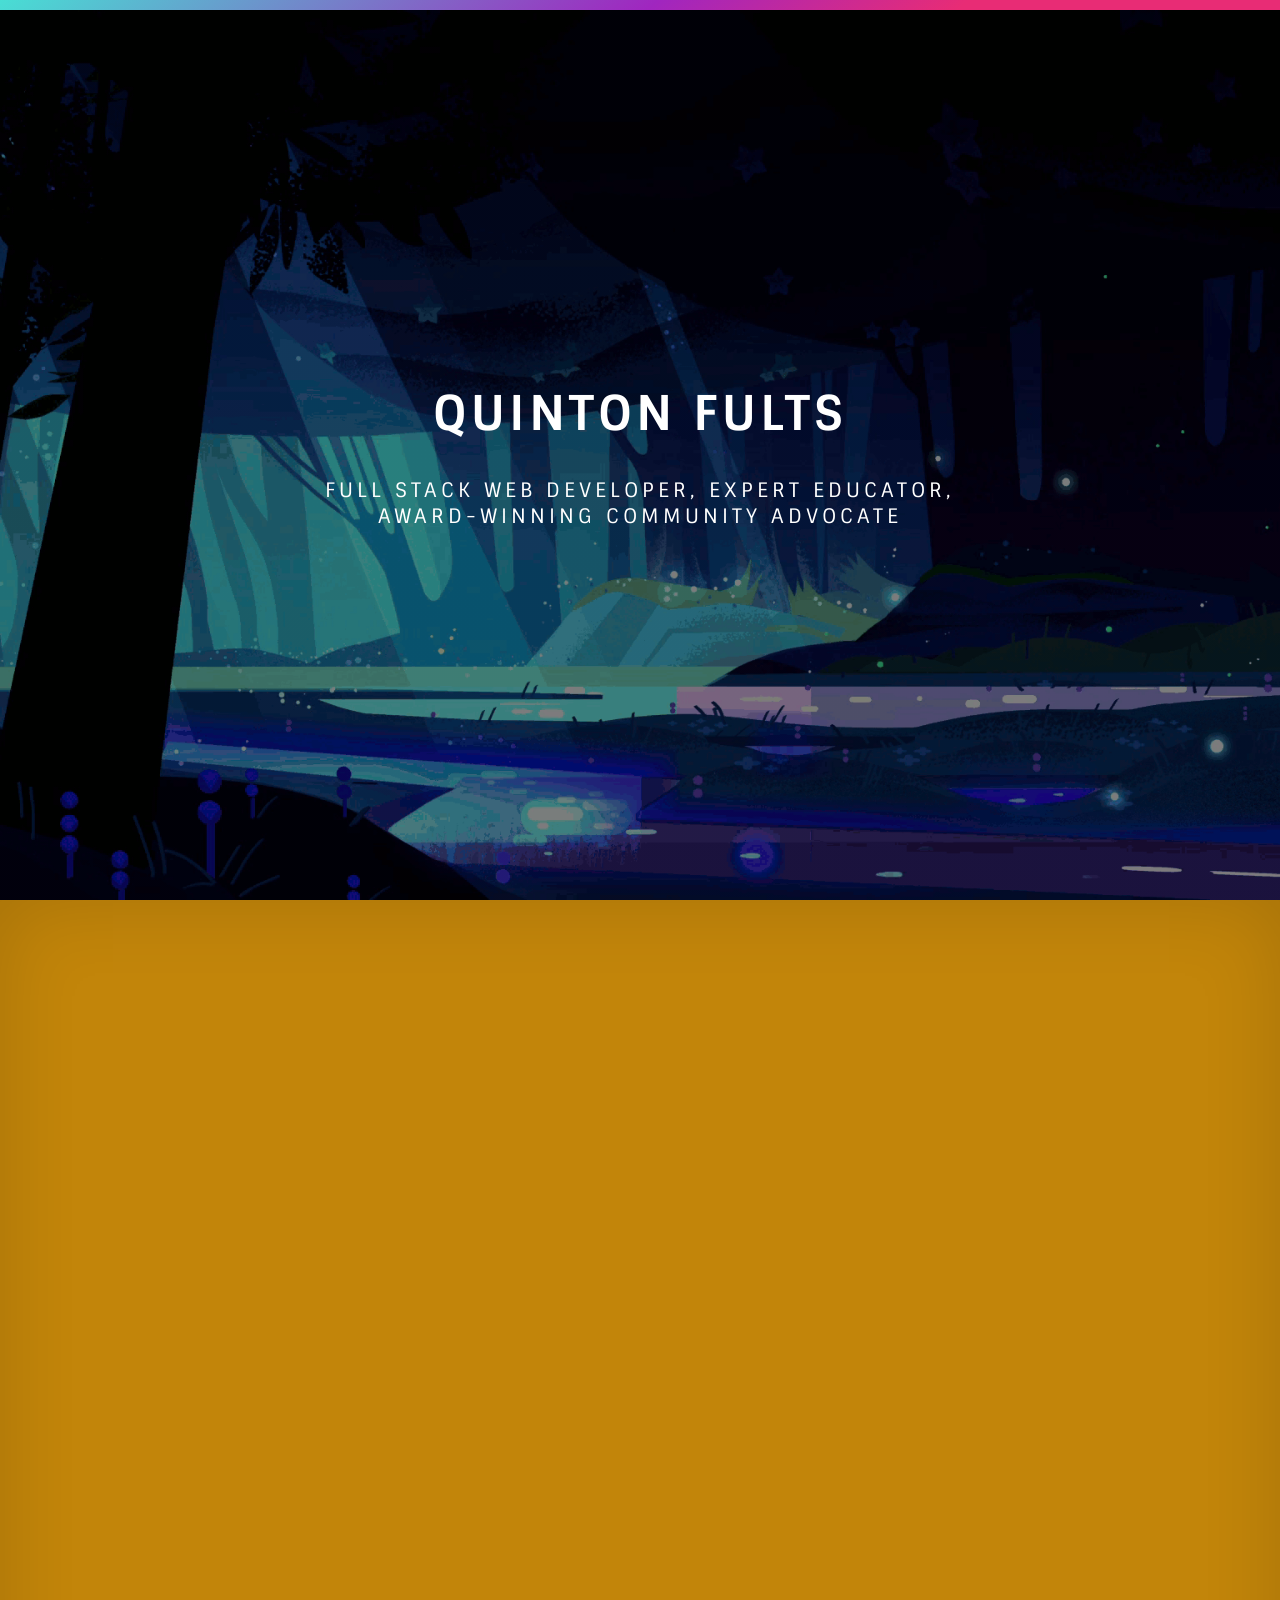
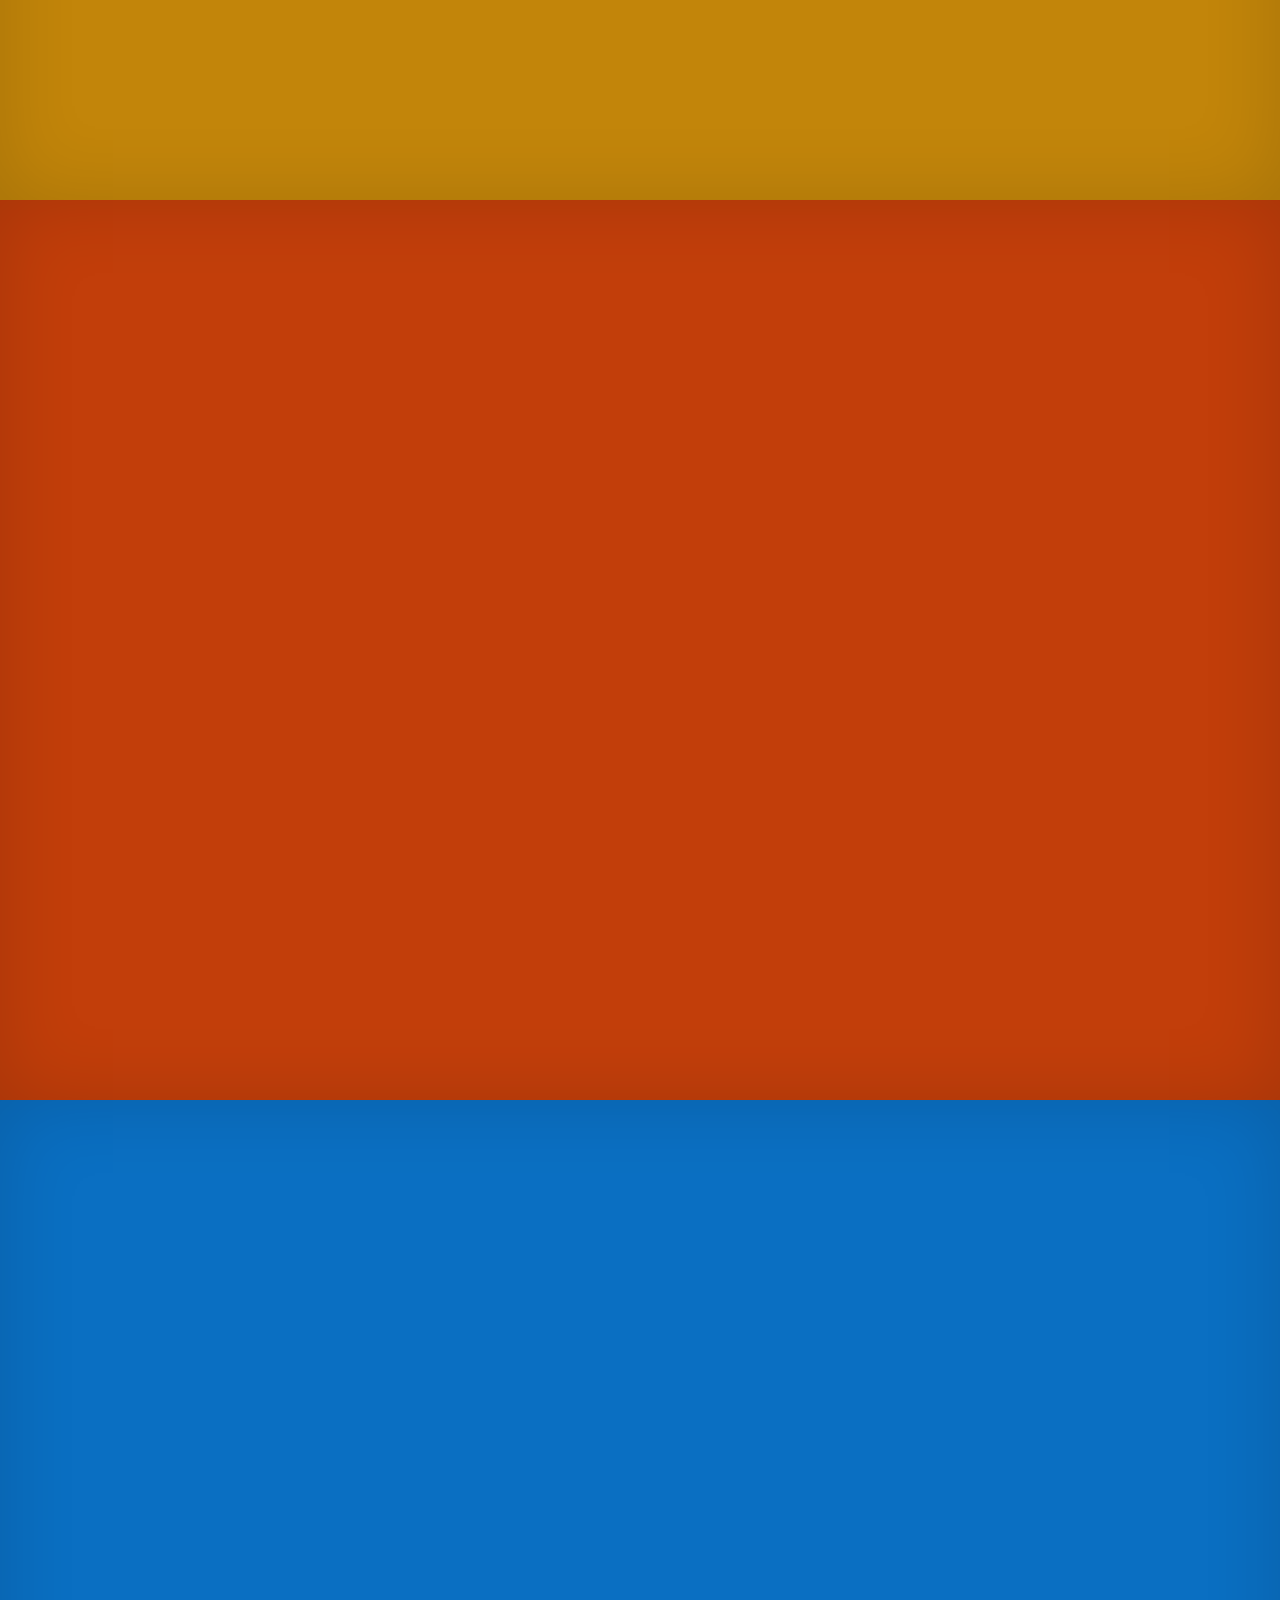
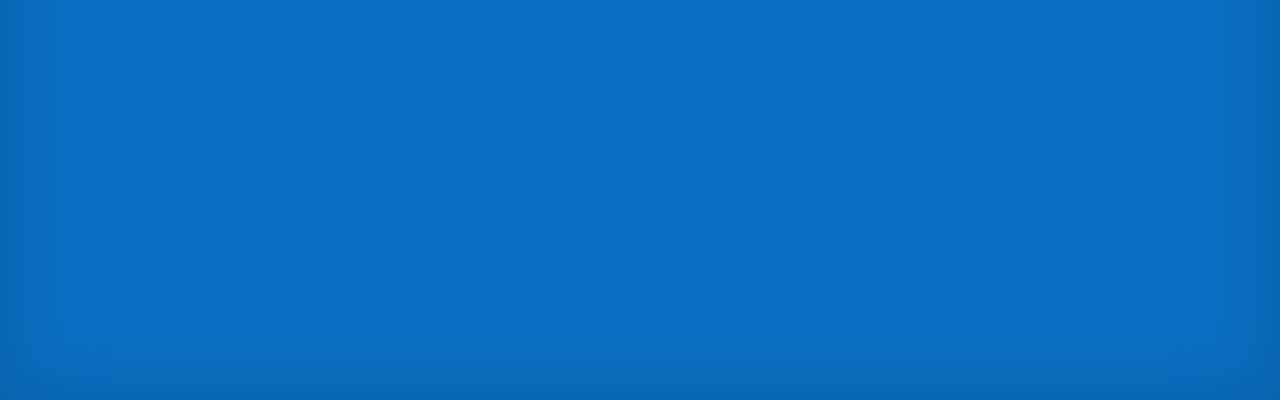
<file: index.html>
<!DOCTYPE html>
<html lang="en">

<head>
  <meta charset="UTF-8">
  <meta http-equiv="X-UA-Compatible" content="IE=edge">
  <meta name="viewport" content="width=device-width, initial-scale=1.0">
  <title>Quinton Fults</title>
  <link rel="stylesheet" href="https://netdna.bootstrapcdn.com/font-awesome/4.2.0/css/font-awesome.css">
  <link rel="stylesheet" href="https://cdnjs.cloudflare.com/ajax/libs/font-awesome/6.4.2/css/all.min.css"
    integrity="sha512-z3gLpd7yknf1YoNbCzqRKc4qyor8gaKU1qmn+CShxbuBusANI9QpRohGBreCFkKxLhei6S9CQXFEbbKuqLg0DA=="
    crossorigin="anonymous" referrerpolicy="no-referrer" />
  <link rel="stylesheet" href="assets/css/styles.css">
  <style>
    @media only screen and (min-width: 768px) {
      /* tablets and desktop */
    }

    @media only screen and (max-width: 767px) {

      /* phones */
      body {
        font-size: 11px;
      }

      h1 {
        font-size: 14px;
      }

      li {
        font-size: 11px;
      }

      .fixed {
        width: 95%;
      }
    }
  </style>
</head>

<body>
  <div class="section mainbckgrnd">
    <div class="oop"></div>
    <div class="fixed ">
      <h1 class="large">Quinton Fults</h1>
      <p class="subheading">Full Stack Web Developer, Expert Educator, Award-Winning Community Advocate</p>
      <!-- <a href="#section-1" class="hide-on-palm arrow-down">
        <span class="fa-stack fa-3x">
          <i class="fa fa-circle fa-stack-2x"></i>
          <i class="fa fa-chevron-down fa-stack-1x"></i>
        </span>
      </a> -->
    </div>
  </div>
  <div id="section-1" class="section">
    <div class="fixed">
      <h1>Over 7 years experience in Full Stack Software Development</h1>
      <p>With an intricate grasp of the digital tapestry, I've journeyed from mastering foundational elements like HTML
        to
        conquering advanced realms including React and GraphQL. This extensive spectrum allows me to weave applications
        that
        don't just work, but inspire.</p>
      <ul>
        <li>
          <strong>Client Side Skills</strong>
          <p>HTML, CSS, Javascript</p>
        </li>
        <li>
          <strong>Server Side Skills</strong>
          <p>NodeJS, OOP, MVC, REST</p>
        </li>
        <li>
          <strong>Database Management</strong>
          <p>SQL (Postgres, MySQL), NoSQL (MongoDB)</p>
        </li>
        <li>
          <strong>Advanced Skills</strong>
          <p>ReactJS, GraphQL, Material UI</p>
        </li>
      </ul>
      <!-- <a href="#section-2" class="hide-on-palm arrow-down">
        <span class="fa-stack fa-3x">
          <i class="fa fa-circle fa-stack-2x"></i>
          <i class="fa fa-chevron-down fa-stack-1x"></i>
        </span>
      </a> -->
    </div>
  </div>
  <div id="section-2" class="section">
    <div class="fixed">
      <h1>Over 6 years experience in Programming Education & Curriculum Development</h1>
      <p>Beyond mere instruction, I've crafted curricula that don't just meet but set industry benchmarks. Through
        tailored
        lessons and interactive modules, I've seen the spark of comprehension ignite in countless students, affirming my
        belief
        in the transformative power of education.</p>
      <ul>
        <li>
          <strong>Stacks & Focuses</strong>
          <p>Full Stack Web Development, SQERN, MERN</p>
        </li>
        <li>
          <strong>Soft Skills</strong>
          <p>Public Speaking, Coaching & Mentoring, Collaboration</p>
        </li>
        <li>
          <strong>Curriculum Development</strong>
          <p>Git Management, Debugging, Experimentation, Goal-Setting & Planning</p>
        </li>
      </ul>
      <!-- <a href="#section-3" class="hide-on-palm arrow-down">
        <span class="fa-stack fa-3x">
          <i class="fa fa-circle fa-stack-2x"></i>
          <i class="fa fa-chevron-down fa-stack-1x"></i>
        </span>
      </a> -->
    </div>
  </div>
  <div id="section-3" class="section">
    <div class="fixed">
      <h1>Get to know more!</h1>
      <p>Join me in this exhilarating journey where code meets community, and where every digital solution is a step towards a
      brighter, more connected tomorrow.</p>
      <a href="https://www.linkedin.com/in/quinton-fults-91a098129/" class="linkSize">
        <span class="fa-stack fa-5x">
          <i class="fa-brands fa-linkedin "></i>
        </span>
      </a>
      <a href="https://github.com/QFults" class="linkSize">
        <span class="fa-stack fa-5x">
          <i class="fa-brands fa-github "></i>
        </span>
      </a>
    </div>
  </div>
</body>

</html>
</file>
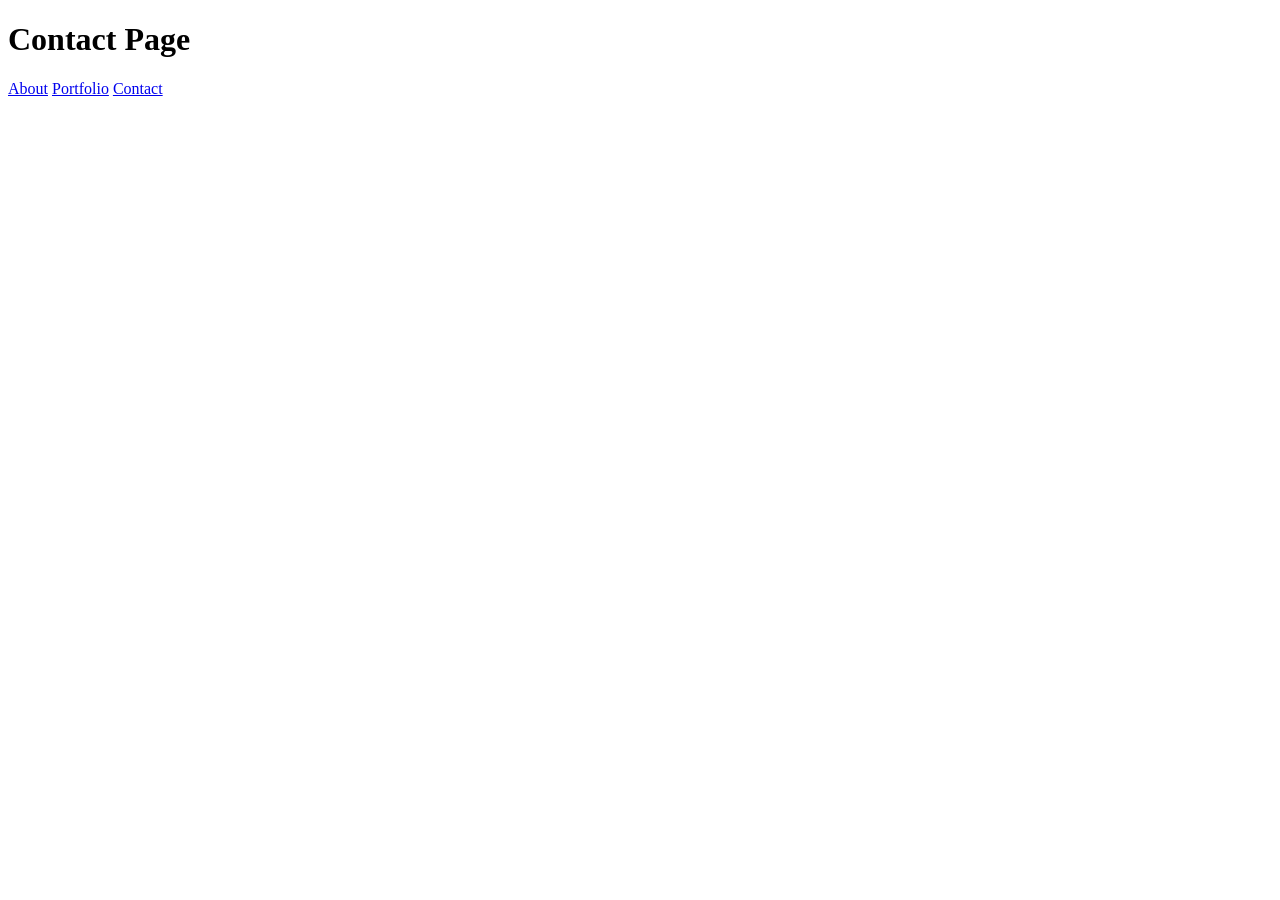
<file: contact.html>
<!DOCTYPE html>
<html lang="en">
<head>
  <meta charset="UTF-8">
  <meta name="viewport" content="width=device-width, initial-scale=1.0">
  <title>Document</title>
</head>
<body>
  <h1>Contact Page</h1>

  <a href="./index.html">About</a>
  <a href="./portfolio.html">Portfolio</a>
  <a href="./contact.html">Contact</a>
</body>
</html>
</file>
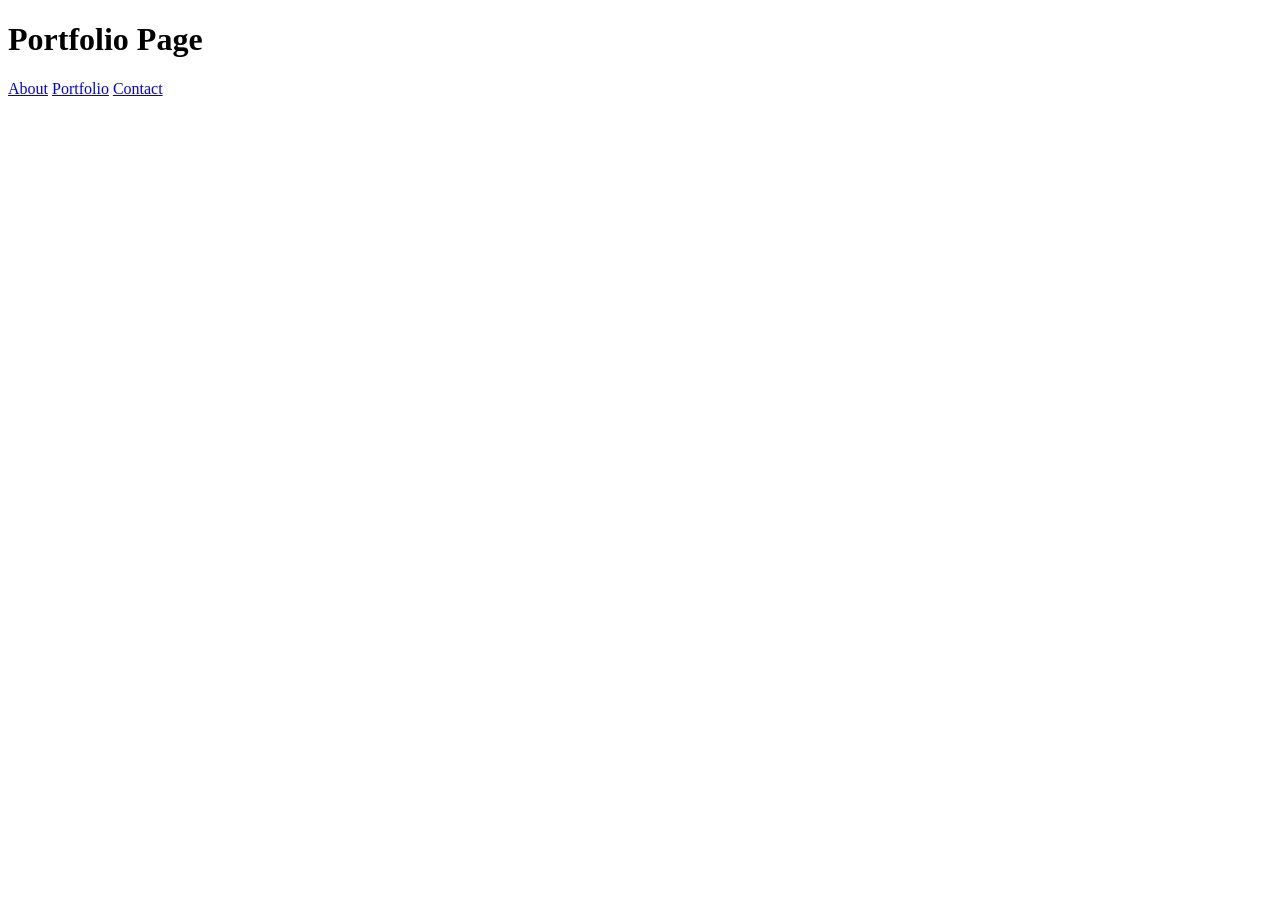
<file: portfolio.html>
<!DOCTYPE html>
<html lang="en">
<head>
  <meta charset="UTF-8">
  <meta name="viewport" content="width=device-width, initial-scale=1.0">
  <title>Document</title>
</head>
<body>
  <h1>Portfolio Page</h1>

  <a href="./index.html">About</a>
  <a href="./portfolio.html">Portfolio</a>
  <a href="./contact.html">Contact</a>
</body>
</html>
</file>
<file: assets/css/styles.css>
@import 'https://fonts.googleapis.com/css?family=Sintony';

* {
  box-sizing: border-box;
}


ul {
  list-style-type: none;
  padding-inline-start: 0px;
}

li {
  /* padding-left: 16px; */
  margin-top: 24px;
  position: relative;
  font-size: 20px;
  line-height: 20px;
}

/* li:before {
  content: "";
  display: block;
  height: 42px;
  width: 42px;
  border-radius: 50%;
  border: 2px solid #ddd;
  position: absolute;
  top: -12px;
  left: -46px;
} */

strong {
  color: #292929;
}

ol.alternating-colors li:nth-child(odd):before {
  border-color: #0BAD02;
}

ol.alternating-colors li:nth-child(even):before {
  border-color: #2378D5;
}

.mainbckgrnd {
  background:
    /* top, transparent black, faked with gradient */
    linear-gradient(rgba(0, 0, 0, 0.5),
      rgba(0, 0, 0, 0.5)),
    /* bottom, image */
    url(../images/background1.gif);
  background-repeat: no-repeat;
  background-position: center;
  background-size: cover;
}

.linkedin:hover {
  outline: solid 1rem rgb(156, 28, 28);
  outline-offset: -1rem;
}

.linkedin {
  transition: all 0.5s cubic-bezier(1, -0.99, 0.14, 1.8);
  outline: solid 0px #fff;
  height: 360px;
  width: 90%;
  border: 2px solid black;
  border-radius: 25px;
  -webkit-border-radius: 25px;
  -moz-border-radius: 25px;
  -ms-border-radius: 25px;
  -o-border-radius: 25px;
  box-shadow: rgba(0, 0, 0, 0.35) 0px 5px 15px;
}

.large {
  color: white;
  font-size: 48px;
}

.subheading {
  font-size: 20px;
  color: white;

}

body {
  background: #222;
  padding: 0;
  margin: 0;
  font-family: "Sintony", sans-serif;
  font-weight: 300;
  font-size: 13px;
  text-transform: uppercase;
  color: #000;
}

header {
  background-color: #fff;
  padding: 0;
  margin: 0;
}

.section {
  text-align: center;
  position: absolute;
  width: 100%;
  height: 100vh;
  letter-spacing: 4px;
  overflow: hidden;
  clip: rect(0, auto, auto, 0);
}

.section .fixed {
  overflow: hidden;
  position: fixed;
  top: 50%;
  left: 50%;
}

.section .white {
  color: #fff;
}

.section:nth-child(1) {
  background-color: #fff;
  color: #000;
  top: 0;
  z-index: 1;
}

.section:nth-child(1) .fixed {
  transform: translate(-50%, -50%);
}

.section:nth-child(2) {
  box-shadow: inset 0 1px 80px rgba(0, 0, 0, 0.14);
  background-color: hsl(40, 90%, 40%);
  color: #fff;
  top: 100vh;
  z-index: 2;
}

.section:nth-child(2) .fixed {
  transform: translate(-50%, -50%);
}

.section:nth-child(3) {
  box-shadow: inset 0 1px 80px rgba(0, 0, 0, 0.14);
  background-color: hsl(17, 90%, 40%);
  color: #fff;
  top: 200vh;
  z-index: 3;
}

.section:nth-child(3) .fixed {
  transform: translate(-50%, -50%);
}

.section:nth-child(4) {
  box-shadow: inset 0 1px 80px rgba(0, 0, 0, 0.14);
  background-color: hsl(207, 90%, 40%);
  color: #fff;
  top: 300vh;
  z-index: 4;
}

.section:nth-child(4) .fixed {
  transform: translate(-50%, -50%);
}

.section:nth-child(5) {
  box-shadow: inset 0 1px 80px rgba(0, 0, 0, 0.14);
  background-color: hsl(280, 90%, 40%);
  color: #fff;
  top: 400vh;
  z-index: 5;
}

.section:nth-child(5) .fixed {
  transform: translate(-50%, -50%);
}

.section:nth-child(6) {
  box-shadow: inset 0 1px 80px rgba(0, 0, 0, 0.14);
  background-color: hsl(120, 90%, 40%);
  color: #fff;
  top: 500vh;
  z-index: 6;
}

.section:nth-child(6) .fixed {
  transform: translate(-50%, -50%);
}

.section:nth-child(7) {
  box-shadow: inset 0 1px 80px rgba(0, 0, 0, 0.14);
  background-color: hsl(320, 90%, 40%);
  color: #fff;
  top: 600vh;
  z-index: 7;
}

.section:nth-child(7) .fixed {
  transform: translate(-50%, -50%);
}

.section:nth-child(8) {
  box-shadow: inset 0 1px 80px rgba(0, 0, 0, 0.14);
  background-color: hsl(160, 90%, 40%);
  color: #fff;
  top: 700vh;
  z-index: 8;
}

.section:nth-child(8) .fixed {
  transform: translate(-50%, -50%);
}

.section:nth-child(9) {
  box-shadow: inset 0 1px 80px rgba(0, 0, 0, 0.14);
  background-color: hsl(0, 90%, 40%);
  color: #fff;
  top: 800vh;
  z-index: 9;
}

.section:nth-child(9) .fixed {
  transform: translate(-50%, -50%);
}

.section:nth-child(10) {
  background-color: #000;
  color: #fff;
  top: 900vh;
  z-index: 10;
}

.section:nth-child(10) .fixed {
  transform: translate(-50%, -50%);
}

.oop {
  position: relative;
  z-index: auto;
  height: 10px;
  background: linear-gradient(141deg, #48ded4 0%, #a026bf 51%, #e82c75 75%);
}

html {
  scroll-behavior: smooth;
}

@-webkit-keyframes bounce {
  0%, 20%, 50%, 80%, 100% {
    transform: translateY(0);
  }

  40% {
    transform: translateY(-20px);
    -webkit-transform: translateY(-20px);
    -moz-transform: translateY(-20px);
    -ms-transform: translateY(-20px);
    -o-transform: translateY(-20px);
}

  60% {
    transform: translateY(-15px);
    -webkit-transform: translateY(-15px);
    -moz-transform: translateY(-15px);
    -ms-transform: translateY(-15px);
    -o-transform: translateY(-15px);
}
}

@keyframes bounce {
  0%, 20%, 50%, 80%, 100% {
    transform: translateY(0);
  }

  40% {
    transform: translateY(-20px);
    -webkit-transform: translateY(-20px);
    -moz-transform: translateY(-20px);
    -ms-transform: translateY(-20px);
    -o-transform: translateY(-20px);
}

  60% {
    transform: translateY(-15px);
    -webkit-transform: translateY(-15px);
    -moz-transform: translateY(-15px);
    -ms-transform: translateY(-15px);
    -o-transform: translateY(-15px);
}
}

.container {
  width: 100%;
  text-align: center;
  margin-top: 100px;
}

/*.middle, .go-here {
  position: relative;
  height: 30em;
}*/
.fa-circle {
  color: #cccccc9a;
}

.arrow-down {

  color: rgba(255, 255, 255, 0.716);
}

.arrow-down span {
  margin-top: 10px;
}

.arrow-down .fa-stack {
  -webkit-animation: bounce 2s infinite;
  animation: bounce 2s infinite;
}

.arrow-down .fa-stack:hover {
  -webkit-animation: none;
  animation: none;
}

.linkSize {
  text-decoration: none;
  color: white;
}

/*# sourceMappingURL=styles.css.map */
</file>
